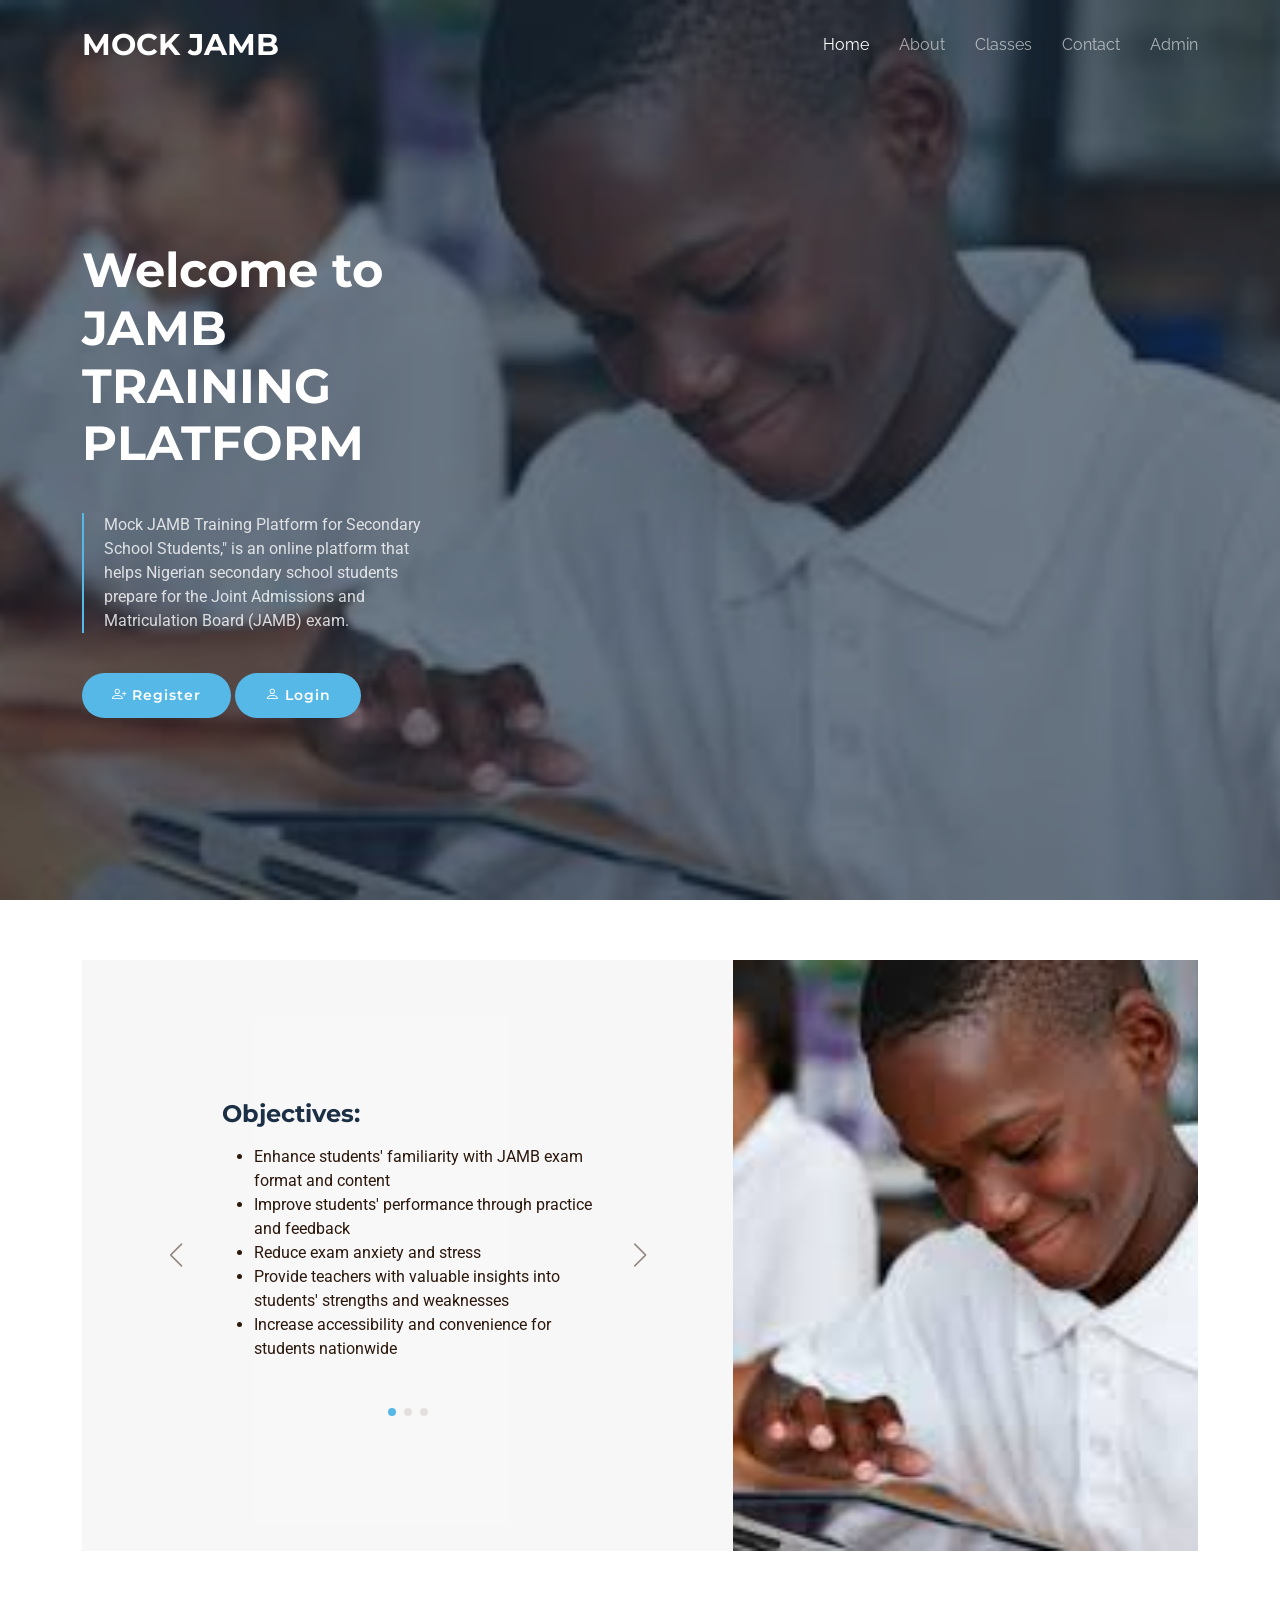
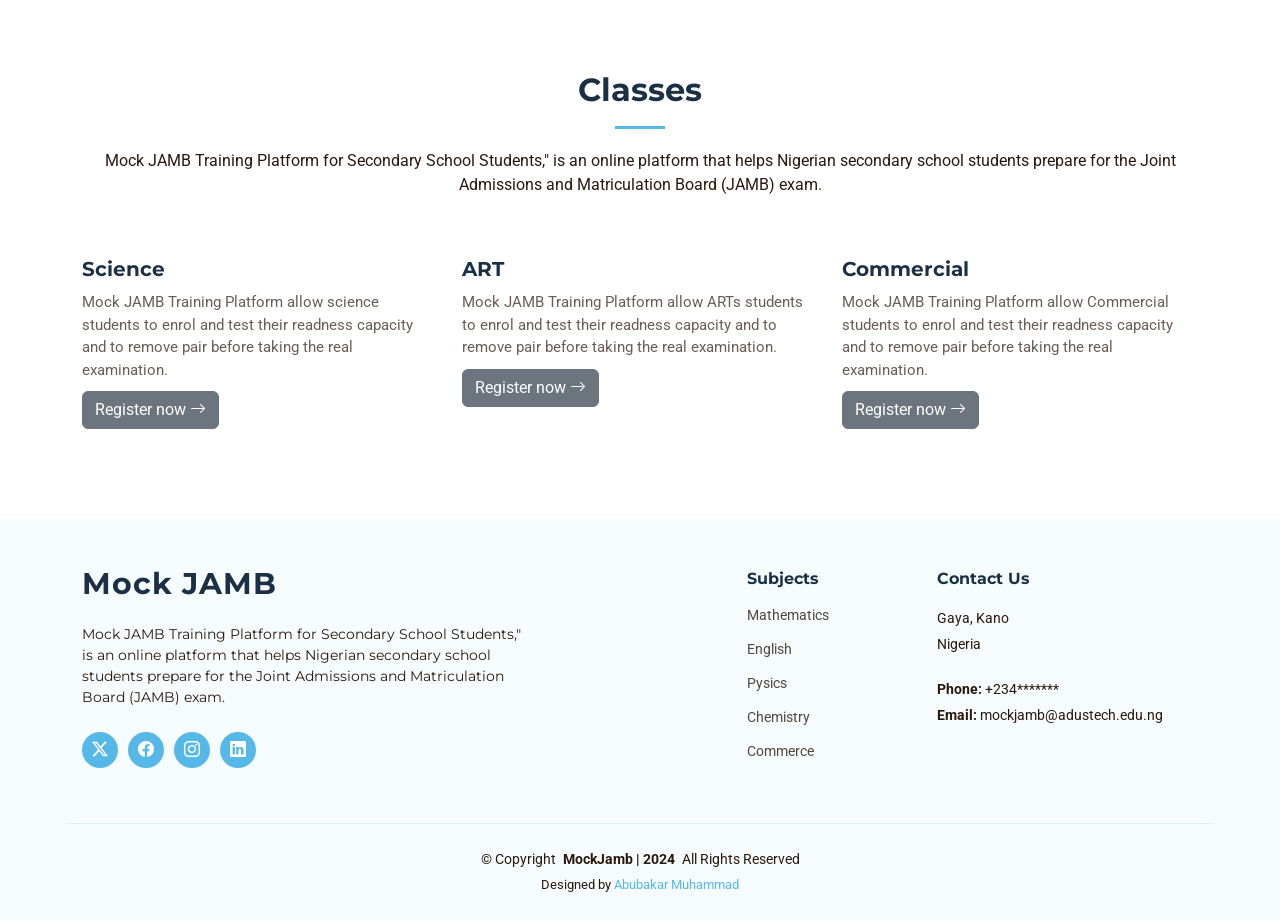
<file: index.html>
<!DOCTYPE html>
<html lang="en">

<head>
  <meta charset="utf-8">
  <meta content="width=device-width, initial-scale=1.0" name="viewport">
  <title>MOCK JAMB</title>
  <meta content="" name="description">
  <meta content="" name="keywords">

  <!-- Favicons -->
  <link href="assets/img/favicon.png" rel="icon">
  <link href="assets/img/apple-touch-icon.png" rel="apple-touch-icon">

  <!-- Fonts -->
  <link href="https://fonts.googleapis.com" rel="preconnect">
  <link href="https://fonts.gstatic.com" rel="preconnect" crossorigin>
  <link href="https://fonts.googleapis.com/css2?family=Roboto:ital,wght@0,100;0,300;0,400;0,500;0,700;0,900;1,100;1,300;1,400;1,500;1,700;1,900&family=Montserrat:ital,wght@0,100;0,200;0,300;0,400;0,500;0,600;0,700;0,800;0,900;1,100;1,200;1,300;1,400;1,500;1,600;1,700;1,800;1,900&family=Raleway:ital,wght@0,100;0,200;0,300;0,400;0,500;0,600;0,700;0,800;0,900;1,100;1,200;1,300;1,400;1,500;1,600;1,700;1,800;1,900&display=swap" rel="stylesheet">

  <!-- Vendor CSS Files -->
  <link href="assets/vendor/bootstrap/css/bootstrap.min.css" rel="stylesheet">
  <link href="assets/vendor/bootstrap-icons/bootstrap-icons.css" rel="stylesheet">
  <link href="assets/vendor/aos/aos.css" rel="stylesheet">
  <link href="assets/vendor/glightbox/css/glightbox.min.css" rel="stylesheet">
  <link href="assets/vendor/swiper/swiper-bundle.min.css" rel="stylesheet">

  <!-- Main CSS File -->
  <link href="assets/css/main.css" rel="stylesheet">
<style type="text/css">
  .service-item img{width: 100%!important;}
      .hero:after {
        position: absolute;
        content: "";
        width: 44%;
        background-image: none;
      }
</style>
</head>

<body class="index-page">

  <header id="header" class="header d-flex align-items-center fixed-top">
    <div class="container-fluid container-xl position-relative d-flex align-items-center justify-content-between">

      <a href="index.html" class="logo d-flex align-items-center">
        <!-- Uncomment the line below if you also wish to use an image logo -->
        <!-- <img src="assets/img/logo.png" alt=""> -->
        <h1 class="sitename">MOCK JAMB</h1>
      </a>

      <nav id="navmenu" class="navmenu">
        <ul>
          <li><a href="index.html" class="active">Home<br></a></li>
          <li><a href="#about">About</a></li>
          <li><a href="#class">Classes</a></li>
          <li><a href="#footer">Contact</a></li>
          <li><a href="admin_login.php">Admin</a></li>
        </ul>
        <i class="mobile-nav-toggle d-xl-none bi bi-list"></i>
      </nav>

    </div>
  </header>

  <main class="main">

    <!-- Hero Section -->
    <section id="hero" class="hero section dark-background">

      <img src="assets/img/hero-bg.jpeg" alt="" data-aos="fade-in">

      <div class="container">
        <div class="row">
          <div class="col-xl-4">
            <h1 data-aos="fade-up">Welcome to JAMB TRAINING PLATFORM</h1>
            <blockquote data-aos="fade-up" data-aos-delay="100">
              <p>Mock JAMB Training Platform for Secondary School Students," is an online platform that helps Nigerian secondary school students prepare for the Joint Admissions and Matriculation Board (JAMB) exam.</p>
            </blockquote> 
            <div class="d-flex" data-aos="fade-up" data-aos-delay="200">
              <a href="register.php" class="btn-get-started"><i class="bi bi-person-plus"> </i>Register</a>&nbsp
              <a href="login.php" class="btn-get-started"><i class="bi bi-person"></i> <span>Login</span></a>
            </div>
          </div>
        </div>
      </div>

    </section><!-- /Hero Section -->

    <!-- Why Us Section -->
    <section  id="about" class="why-us section">

      <div class="container">

        <div class="row g-0">

          
          <div class="col-xl-7 slides position-relative" data-aos="fade-up" data-aos-delay="200">

            <div class="swiper init-swiper">
              <script type="application/json" class="swiper-config">
                {
                  "loop": true,
                  "speed": 600,
                  "autoplay": {
                    "delay": 5000
                  },
                  "slidesPerView": "auto",
                  "centeredSlides": true,
                  "pagination": {
                    "el": ".swiper-pagination",
                    "type": "bullets",
                    "clickable": true
                  },
                  "navigation": {
                    "nextEl": ".swiper-button-next",
                    "prevEl": ".swiper-button-prev"
                  }
                }
              </script>
              <div class="swiper-wrapper">

                <div class="swiper-slide">
                  <div class="item">
                    <h3 class="mb-3">Objectives:</h3>
                    <p class="mb-3">
                      <ul>
                        <li>
                          Enhance students' familiarity with JAMB exam format and content
                        </li>
                        <li>
                          Improve students' performance through practice and feedback
                        </li>
                        <li>
                          Reduce exam anxiety and stress
                        </li>
                        <li>
                          Provide teachers with valuable insights into students' strengths and weaknesses
                        </li>
                        <li>
                          Increase accessibility and convenience for students nationwide
                        </li>
                      </ul>
                    </p>
                  </div>
                </div><!-- End slide item -->

                <div class="swiper-slide">
                  <div class="item">
                    <h3 class="mb-3">Project Overview</h3>
                    <p class="mb-3">The platform will provide a simulated JAMB examination experience, offering:
                      <ul>
                        <li>
                          Interactive test materials (quizzes)
                        </li>
                        <li>
                          Timed mock exams and assessments
                        </li>
                        <li>
                          Personalized performance analysis and recommendations
                        </li>
                      </ul>
                    </p>
                  </div>
                </div><!-- End slide item -->

                
                <div class="swiper-slide">
                  <div class="item">
                    <h3 class="mb-3">Objectives</h3>
                    <h4 class="mb-3"><p class="mb-3">
                      <ul>
                        <li>
                          Enhance students' familiarity with JAMB exam format and content
                        </li>
                        <li>
                          Improve students' performance through practice and feedback
                        </li>
                        <li>
                          Reduce exam anxiety and stress
                        </li>
                        <li>
                          Provide teachers with valuable insights into students' strengths and weaknesses
                        </li>
                        <li>
                          Increase accessibility and convenience for students nationwide
                        </li>
                      </ul>
                    </p>
                  </div>
                </div><!-- End slide item -->

              </div>
              <div class="swiper-pagination"></div>
            </div>

            <div class="swiper-button-prev"></div>
            <div class="swiper-button-next"></div>
          </div>

          <div class="col-xl-5 img-bg" data-aos="fade-up" data-aos-delay="100">
            <img src="assets/img/hero-bg.jpeg" alt="">
          </div>


        </div>

      </div>

    </section><!-- /Why Us Section -->

    <!-- Services Section -->
    <section id="class" class="services section">

      <!-- Section Title -->
      <div class="container section-title" data-aos="fade-up">
        <h2>Classes </h2>
        <p>Mock JAMB Training Platform for Secondary School Students," is an online platform that helps Nigerian secondary school students prepare for the Joint Admissions and Matriculation Board (JAMB) exam.</p>
      </div><!-- End Section Title -->

      <div class="container">

        <div class="row gy-4">


          <div class="col-lg-4 col-md-6 service-item d-flex" data-aos="fade-up" data-aos-delay="300">
            <!-- <div class="icon flex-shrink-0"><img src="assets/img/icons/utility.png"></div> -->
            <div>
              <h4 class="title">Science</h4>
              <p class="description">Mock JAMB Training Platform allow science students to enrol and test their readness capacity and to remove pair before taking the real examination.</p>
              <a href="register.php" class="btn btn-secondary"><span>Register now </span><i class="bi bi-arrow-right"></i></a>
            </div>
          </div><!-- End Service Item -->

          <div class="col-lg-4 col-md-6 service-item d-flex" data-aos="fade-up" data-aos-delay="400">
            <!-- <div class="icon flex-shrink-0"><img src="assets/img/icons/cable.png"></div> -->
            <div>
              <h4 class="title">ART</h4>
              <p class="description">Mock JAMB Training Platform allow ARTs students to enrol and test their readness capacity and to remove pair before taking the real examination.</p>
              <a href="register.php" class="btn btn-secondary"><span>Register now </span><i class="bi bi-arrow-right"></i></a>
            </div>
          </div><!-- End Service Item -->

          <div class="col-lg-4 col-md-6 service-item d-flex" data-aos="fade-up" data-aos-delay="500">
            <!-- <div class="icon flex-shrink-0"><img src="assets/img/icons/airtime.png"></div> -->
            <div>
              <h4 class="title">Commercial</h4>
              <p class="description">Mock JAMB Training Platform allow Commercial students to enrol and test their readness capacity and to remove pair before taking the real examination.</p>
              <a href="register.php" class="btn btn-secondary"><span>Register now </span><i class="bi bi-arrow-right"></i></a>
            </div>
          </div><!-- End Service Item -->

          
        </div>

      </div>

    </section><!-- /Services Section -->



  </main>

  <footer id="footer" class="footer light-background">

    <div class="footer-top">
      <div class="container">
        <div class="row gy-4">
          <div class="col-lg-5 col-md-12 footer-about">
            <a href="index.html" class="logo d-flex align-items-center">
              <span class="sitename">Mock JAMB</span>
            </a>
            <p>Mock JAMB Training Platform for Secondary School Students," is an online platform that helps Nigerian secondary school students prepare for the Joint Admissions and Matriculation Board (JAMB) exam.</p>
            <div class="social-links d-flex mt-4">
              <a href=""><i class="bi bi-twitter-x"></i></a>
              <a href=""><i class="bi bi-facebook"></i></a>
              <a href=""><i class="bi bi-instagram"></i></a>
              <a href=""><i class="bi bi-linkedin"></i></a>
            </div>
          </div>

          

          <div class="col-lg-2 col-6 footer-links">
            
          </div>

          <div class="col-lg-2 col-6 footer-links">
            <h4>Subjects</h4>
            <ul>
              <li><a href="#">Mathematics</a></li>
              <li><a href="#">English</a></li>
              <li><a href="#">Pysics</a></li>
              <li><a href="#">Chemistry</a></li>
              <li><a href="#">Commerce</a></li>
            </ul>
          </div>

          <div class="col-lg-3 col-md-12 footer-contact text-center text-md-start">
            <h4>Contact Us</h4>
            <p>Gaya, Kano</p>
            <p>Nigeria</p>
            <p class="mt-4"><strong>Phone:</strong> <span>+234*******</span></p>
            <p><strong>Email:</strong> <span>mockjamb@adustech.edu.ng</span></p>
          </div>

        </div>
      </div>
    </div>

    <div class="container copyright text-center">
      <p>© <span>Copyright</span> <strong class="px-1 sitename">MockJamb | 2024</strong> <span>All Rights Reserved</span></p>
      <div class="credits">
        Designed by <a href="#">Abubakar Muhammad</a>
      </div>
    </div>

  </footer>

  <!-- Scroll Top -->
  <a href="#" id="scroll-top" class="scroll-top d-flex align-items-center justify-content-center"><i class="bi bi-arrow-up-short"></i></a>

  <!-- Preloader -->
  <div id="preloader"></div>

  <!-- Vendor JS Files -->
  <script src="assets/vendor/bootstrap/js/bootstrap.bundle.min.js"></script>
  <script src="assets/vendor/php-email-form/validate.js"></script>
  <script src="assets/vendor/aos/aos.js"></script>
  <script src="assets/vendor/glightbox/js/glightbox.min.js"></script>
  <script src="assets/vendor/swiper/swiper-bundle.min.js"></script>
  <script src="assets/vendor/imagesloaded/imagesloaded.pkgd.min.js"></script>
  <script src="assets/vendor/isotope-layout/isotope.pkgd.min.js"></script>

  <!-- Main JS File -->
  <script src="assets/js/main.js"></script>

</body>

</html>
</file>
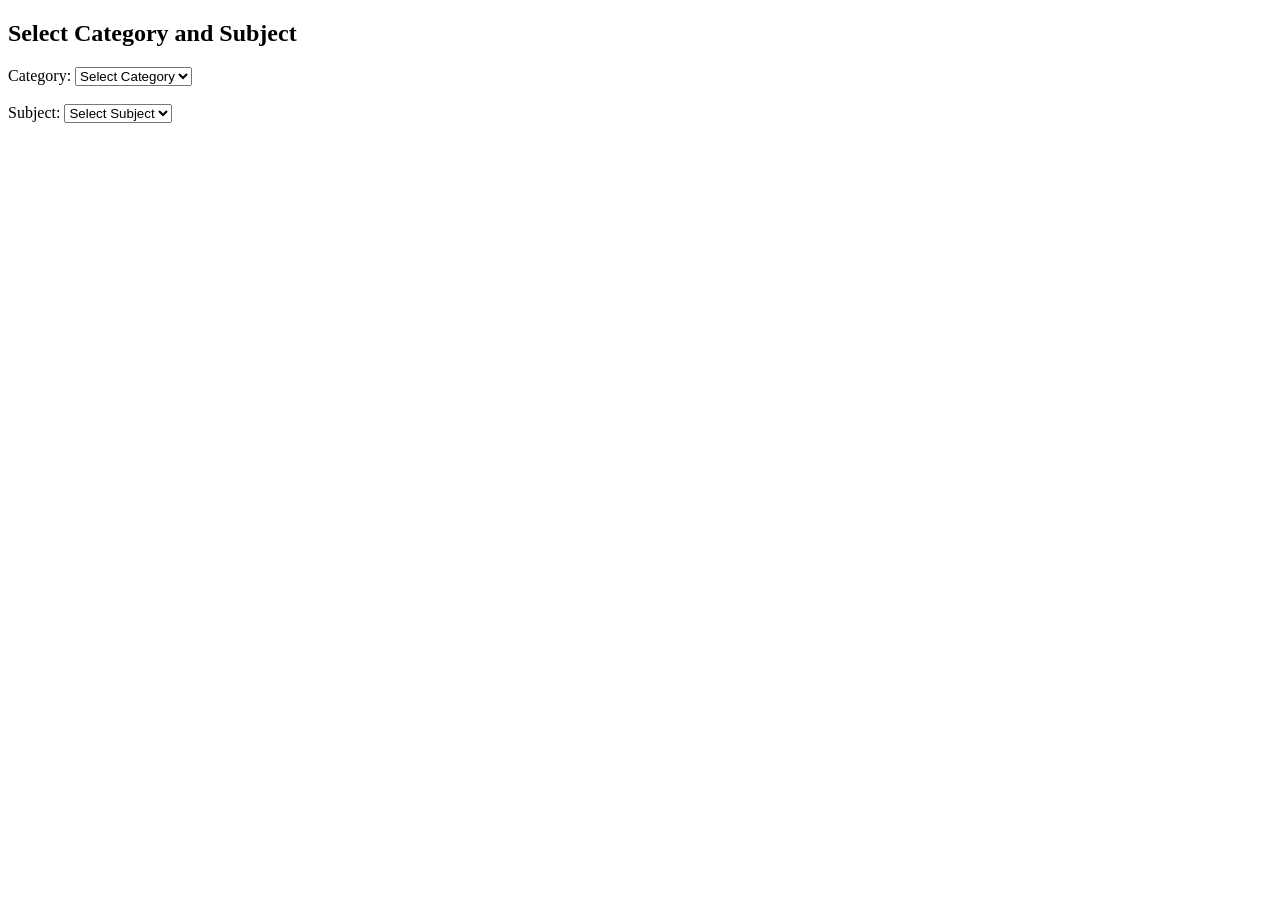
<file: select_category_subject.html>
<!DOCTYPE html>
<html lang="en">
<head>
    <meta charset="UTF-8">
    <meta name="viewport" content="width=device-width, initial-scale=1.0">
    <title>Select Category and Subject</title>
    <script>
        function loadSubjects() {
            var category = document.getElementById('category').value;
            
            var xhr = new XMLHttpRequest();
            xhr.open("POST", "fetch_subjects.php", true);
            xhr.setRequestHeader("Content-Type", "application/x-www-form-urlencoded");
            xhr.onload = function () {
                if (xhr.status === 200) {
                    var subjects = JSON.parse(xhr.responseText);
                    var subjectSelect = document.getElementById('subject');
                    subjectSelect.innerHTML = '';

                    subjects.forEach(function(subject) {
                        var option = document.createElement('option');
                        option.value = subject.id;
                        option.text = subject.name;
                        subjectSelect.appendChild(option);
                    });
                }
            };
            xhr.send("category=" + category);
        }
    </script>
</head>
<body>

    <h2>Select Category and Subject</h2>

    <label for="category">Category:</label>
    <select id="category" name="category" onchange="loadSubjects()">
        <option value="">Select Category</option>
        <option value="Science">Science</option>
        <option value="Arts">Arts</option>
        <option value="Commerce">Commerce</option>
    </select>

    <br><br>

    <label for="subject">Subject:</label>
    <select id="subject" name="subject">
        <option value="">Select Subject</option>
    </select>

</body>
</html>
</file>
<file: assets/css/main.css>
/**
* Template Name: Nova
* Template URL: https://bootstrapmade.com/nova-bootstrap-business-template/
* Updated: Jun 29 2024 with Bootstrap v5.3.3
* Author: BootstrapMade.com
* License: https://bootstrapmade.com/license/
*/

/*--------------------------------------------------------------
# Font & Color Variables
# Help: https://bootstrapmade.com/color-system/
--------------------------------------------------------------*/
/* Fonts */
:root {
  --default-font: "Roboto",  system-ui, -apple-system, "Segoe UI", Roboto, "Helvetica Neue", Arial, "Noto Sans", "Liberation Sans", sans-serif, "Apple Color Emoji", "Segoe UI Emoji", "Segoe UI Symbol", "Noto Color Emoji";
  --heading-font: "Montserrat",  sans-serif;
  --nav-font: "Raleway",  sans-serif;
}

/* Global Colors - The following color variables are used throughout the website. Updating them here will change the color scheme of the entire website */
:root { 
  --background-color: #ffffff; /* Background color for the entire website, including individual sections */
  --default-color: #2b180d; /* Default color used for the majority of the text content across the entire website */
  --heading-color: #1b2f45; /* Color for headings, subheadings and title throughout the website */
  --accent-color: #56b8e6; /* Accent color that represents your brand on the website. It's used for buttons, links, and other elements that need to stand out */
  --surface-color: #ffffff; /* The surface color is used as a background of boxed elements within sections, such as cards, icon boxes, or other elements that require a visual separation from the global background. */
  --contrast-color: #ffffff; /* Contrast color for text, ensuring readability against backgrounds of accent, heading, or default colors. */
}

/* Nav Menu Colors - The following color variables are used specifically for the navigation menu. They are separate from the global colors to allow for more customization options */
:root {
  --nav-color: rgba(255, 255, 255, 0.6);  /* The default color of the main navmenu links */
  --nav-hover-color: #ffffff; /* Applied to main navmenu links when they are hovered over or active */
  --nav-mobile-background-color: #ffffff; /* Used as the background color for mobile navigation menu */
  --nav-dropdown-background-color: #ffffff; /* Used as the background color for dropdown items that appear when hovering over primary navigation items */
  --nav-dropdown-color: #212529; /* Used for navigation links of the dropdown items in the navigation menu. */
  --nav-dropdown-hover-color: #56b8e6; /* Similar to --nav-hover-color, this color is applied to dropdown navigation links when they are hovered over. */
}

/* Color Presets - These classes override global colors when applied to any section or element, providing reuse of the sam color scheme. */

.light-background {
  --background-color: #f6fcfe;
  --surface-color: #ffffff;
}

.dark-background {
  --background-color: #17283b;
  --default-color: #ffffff;
  --heading-color: #ffffff;
  --surface-color: #254160;
  --contrast-color: #ffffff;
}

/* Smooth scroll */
:root {
  scroll-behavior: smooth;
}

/*--------------------------------------------------------------
# General Styling & Shared Classes
--------------------------------------------------------------*/
body {
  color: var(--default-color);
  background-color: var(--background-color);
  font-family: var(--default-font);
}

a {
  color: var(--accent-color);
  text-decoration: none;
  transition: 0.3s;
}

a:hover {
  color: color-mix(in srgb, var(--accent-color), transparent 25%);
  text-decoration: none;
}

h1,
h2,
h3,
h4,
h5,
h6 {
  color: var(--heading-color);
  font-family: var(--heading-font);
}

/* PHP Email Form Messages
------------------------------*/
.php-email-form .error-message {
  display: none;
  background: #df1529;
  color: #ffffff;
  text-align: left;
  padding: 15px;
  margin-bottom: 24px;
  font-weight: 600;
}

.php-email-form .sent-message {
  display: none;
  color: #ffffff;
  background: #059652;
  text-align: center;
  padding: 15px;
  margin-bottom: 24px;
  font-weight: 600;
}

.php-email-form .loading {
  display: none;
  background: var(--surface-color);
  text-align: center;
  padding: 15px;
  margin-bottom: 24px;
}

.php-email-form .loading:before {
  content: "";
  display: inline-block;
  border-radius: 50%;
  width: 24px;
  height: 24px;
  margin: 0 10px -6px 0;
  border: 3px solid var(--accent-color);
  border-top-color: var(--surface-color);
  animation: php-email-form-loading 1s linear infinite;
}

@keyframes php-email-form-loading {
  0% {
    transform: rotate(0deg);
  }

  100% {
    transform: rotate(360deg);
  }
}

/*--------------------------------------------------------------
# Global Header
--------------------------------------------------------------*/
.header {
  --background-color: rgba(255, 255, 255, 0);
  --heading-color: #ffffff;
  color: var(--default-color);
  background-color: var(--background-color);
  padding: 15px 0;
  transition: all 0.5s;
  z-index: 997;
}

.header .logo {
  line-height: 1;
}

.header .logo img {
  max-height: 32px;
  margin-right: 8px;
}

.header .logo h1 {
  font-size: 30px;
  margin: 0;
  font-weight: 700;
  color: var(--heading-color);
}

.scrolled .header {
  box-shadow: 0px 0 18px rgba(0, 0, 0, 0.1);
}

/* Global Header on Scroll
------------------------------*/
.scrolled .header {
  --background-color: rgba(23, 40, 59, 0.9);
}

/*--------------------------------------------------------------
# Navigation Menu
--------------------------------------------------------------*/
/* Navmenu - Desktop */
@media (min-width: 1200px) {
  .navmenu {
    padding: 0;
  }

  .navmenu ul {
    margin: 0;
    padding: 0;
    display: flex;
    list-style: none;
    align-items: center;
  }

  .navmenu li {
    position: relative;
  }

  .navmenu a,
  .navmenu a:focus {
    color: var(--nav-color);
    padding: 18px 15px;
    font-size: 16px;
    font-family: var(--nav-font);
    font-weight: 400;
    display: flex;
    align-items: center;
    justify-content: space-between;
    white-space: nowrap;
    transition: 0.3s;
  }

  .navmenu a i,
  .navmenu a:focus i {
    font-size: 12px;
    line-height: 0;
    margin-left: 5px;
    transition: 0.3s;
  }

  .navmenu li:last-child a {
    padding-right: 0;
  }

  .navmenu li:hover>a,
  .navmenu .active,
  .navmenu .active:focus {
    color: var(--nav-hover-color);
  }

  .navmenu .dropdown ul {
    margin: 0;
    padding: 10px 0;
    background: var(--nav-dropdown-background-color);
    display: block;
    position: absolute;
    visibility: hidden;
    left: 14px;
    top: 130%;
    opacity: 0;
    transition: 0.3s;
    border-radius: 0;
    z-index: 99;
    box-shadow: 0px 0px 30px rgba(0, 0, 0, 0.1);
  }

  .navmenu .dropdown ul li {
    min-width: 200px;
  }

  .navmenu .dropdown ul a {
    padding: 10px 20px;
    font-size: 15px;
    text-transform: none;
    color: var(--nav-dropdown-color);
  }

  .navmenu .dropdown ul a i {
    font-size: 12px;
  }

  .navmenu .dropdown ul a:hover,
  .navmenu .dropdown ul .active:hover,
  .navmenu .dropdown ul li:hover>a {
    color: var(--nav-dropdown-hover-color);
  }

  .navmenu .dropdown:hover>ul {
    opacity: 1;
    top: 100%;
    visibility: visible;
  }

  .navmenu .dropdown .dropdown ul {
    top: 0;
    left: -90%;
    visibility: hidden;
  }

  .navmenu .dropdown .dropdown:hover>ul {
    opacity: 1;
    top: 0;
    left: -100%;
    visibility: visible;
  }
}

/* Navmenu - Mobile */
@media (max-width: 1199px) {
  .mobile-nav-toggle {
    color: var(--nav-color);
    font-size: 28px;
    line-height: 0;
    margin-right: 10px;
    cursor: pointer;
    transition: color 0.3s;
  }

  .navmenu {
    padding: 0;
    z-index: 9997;
  }

  .navmenu ul {
    display: none;
    position: absolute;
    inset: 60px 20px 20px 20px;
    padding: 10px 0;
    margin: 0;
    border-radius: 6px;
    background-color: var(--nav-mobile-background-color);
    overflow-y: auto;
    transition: 0.3s;
    z-index: 9998;
    box-shadow: 0px 0px 30px rgba(0, 0, 0, 0.1);
  }

  .navmenu a,
  .navmenu a:focus {
    color: var(--nav-dropdown-color);
    padding: 10px 20px;
    font-family: var(--nav-font);
    font-size: 17px;
    font-weight: 500;
    display: flex;
    align-items: center;
    justify-content: space-between;
    white-space: nowrap;
    transition: 0.3s;
  }

  .navmenu a i,
  .navmenu a:focus i {
    font-size: 12px;
    line-height: 0;
    margin-left: 5px;
    width: 30px;
    height: 30px;
    display: flex;
    align-items: center;
    justify-content: center;
    border-radius: 50%;
    transition: 0.3s;
    background-color: color-mix(in srgb, var(--accent-color), transparent 90%);
  }

  .navmenu a i:hover,
  .navmenu a:focus i:hover {
    background-color: var(--accent-color);
    color: var(--contrast-color);
  }

  .navmenu a:hover,
  .navmenu .active,
  .navmenu .active:focus {
    color: var(--nav-dropdown-hover-color);
  }

  .navmenu .active i,
  .navmenu .active:focus i {
    background-color: var(--accent-color);
    color: var(--contrast-color);
    transform: rotate(180deg);
  }

  .navmenu .dropdown ul {
    position: static;
    display: none;
    z-index: 99;
    padding: 10px 0;
    margin: 10px 20px;
    background-color: var(--nav-dropdown-background-color);
    border: 1px solid color-mix(in srgb, var(--default-color), transparent 90%);
    box-shadow: none;
    transition: all 0.5s ease-in-out;
  }

  .navmenu .dropdown ul ul {
    background-color: rgba(33, 37, 41, 0.1);
  }

  .navmenu .dropdown>.dropdown-active {
    display: block;
    background-color: rgba(33, 37, 41, 0.03);
  }

  .mobile-nav-active {
    overflow: hidden;
  }

  .mobile-nav-active .mobile-nav-toggle {
    color: #fff;
    position: absolute;
    font-size: 32px;
    top: 15px;
    right: 15px;
    margin-right: 0;
    z-index: 9999;
  }

  .mobile-nav-active .navmenu {
    position: fixed;
    overflow: hidden;
    inset: 0;
    background: rgba(33, 37, 41, 0.8);
    transition: 0.3s;
  }

  .mobile-nav-active .navmenu>ul {
    display: block;
  }
}

/*--------------------------------------------------------------
# Global Footer
--------------------------------------------------------------*/
.footer {
  color: var(--default-color);
  background-color: var(--background-color);
  font-size: 14px;
  position: relative;
}

.footer .footer-top {
  padding-top: 50px;
}

.footer .footer-about .logo {
  line-height: 1;
  margin-bottom: 25px;
}

.footer .footer-about .logo img {
  max-height: 40px;
  margin-right: 6px;
}

.footer .footer-about .logo span {
  color: var(--heading-color);
  font-size: 30px;
  font-weight: 700;
  letter-spacing: 1px;
  font-family: var(--heading-font);
}

.footer .footer-about p {
  font-size: 14px;
  font-family: var(--heading-font);
}

.footer .social-links a {
  color: var(--contrast-color);
  background-color: var(--accent-color);
  display: flex;
  align-items: center;
  justify-content: center;
  width: 36px;
  height: 36px;
  border-radius: 50%;
  font-size: 16px;
  margin-right: 10px;
  transition: 0.3s;
}

.footer .social-links a:hover {
  color: var(--contrast-color);
  background-color: color-mix(in srgb, var(--accent-color) 90%, black 15%);
}

.footer h4 {
  font-size: 16px;
  font-weight: bold;
  position: relative;
  padding-bottom: 12px;
}

.footer .footer-links {
  margin-bottom: 30px;
}

.footer .footer-links ul {
  list-style: none;
  padding: 0;
  margin: 0;
}

.footer .footer-links ul i {
  padding-right: 2px;
  font-size: 12px;
  line-height: 0;
}

.footer .footer-links ul li {
  padding: 10px 0;
  display: flex;
  align-items: center;
}

.footer .footer-links ul li:first-child {
  padding-top: 0;
}

.footer .footer-links ul a {
  color: color-mix(in srgb, var(--default-color), transparent 20%);
  display: inline-block;
  line-height: 1;
}

.footer .footer-links ul a:hover {
  color: var(--accent-color);
}

.footer .footer-contact p {
  margin-bottom: 5px;
}

.footer .copyright {
  border-top: 1px solid color-mix(in srgb, var(--accent-color), transparent 80%);
  margin-top: 25px;
  padding-top: 25px;
  padding-bottom: 25px;
}

.footer .copyright p {
  margin-bottom: 0;
}

.footer .credits {
  margin-top: 5px;
  font-size: 13px;
}

/*--------------------------------------------------------------
# Preloader
--------------------------------------------------------------*/
#preloader {
  position: fixed;
  inset: 0;
  z-index: 9999;
  overflow: hidden;
  background-color: var(--background-color);
  transition: all 0.6s ease-out;
}

#preloader:before {
  content: "";
  position: fixed;
  top: calc(50% - 30px);
  left: calc(50% - 30px);
  border: 6px solid var(--accent-color);
  border-top-color: color-mix(in srgb, var(--accent-color), transparent 90%);
  border-radius: 50%;
  width: 60px;
  height: 60px;
  animation: animate-preloader 1s linear infinite;
}

@keyframes animate-preloader {
  0% {
    transform: rotate(0deg);
  }

  100% {
    transform: rotate(360deg);
  }
}

/*--------------------------------------------------------------
# Scroll Top Button
--------------------------------------------------------------*/
.scroll-top {
  position: fixed;
  visibility: hidden;
  opacity: 0;
  right: 15px;
  bottom: 15px;
  z-index: 99999;
  background-color: var(--accent-color);
  width: 40px;
  height: 40px;
  border-radius: 4px;
  transition: all 0.4s;
}

.scroll-top i {
  font-size: 24px;
  color: var(--contrast-color);
  line-height: 0;
}

.scroll-top:hover {
  background-color: color-mix(in srgb, var(--accent-color), transparent 20%);
  color: var(--contrast-color);
}

.scroll-top.active {
  visibility: visible;
  opacity: 1;
}

/*--------------------------------------------------------------
# Disable aos animation delay on mobile devices
--------------------------------------------------------------*/
@media screen and (max-width: 768px) {
  [data-aos-delay] {
    transition-delay: 0 !important;
  }
}

/*--------------------------------------------------------------
# Global Page Titles & Breadcrumbs
--------------------------------------------------------------*/
.page-title {
  color: var(--default-color);
  background-color: var(--background-color);
  background-size: cover;
  background-position: center;
  background-repeat: no-repeat;
  padding: 160px 0 60px 0;
  text-align: center;
  position: relative;
}

.page-title:before {
  content: "";
  background-color: color-mix(in srgb, var(--background-color), transparent 40%);
  position: absolute;
  inset: 0;
}

.page-title .container {
  position: relative;
}

.page-title h1 {
  font-size: 42px;
  font-weight: 700;
  margin-bottom: 10px;
}

.page-title .breadcrumbs ol {
  display: flex;
  flex-wrap: wrap;
  list-style: none;
  justify-content: center;
  padding: 0;
  margin: 0;
  font-size: 16px;
  font-weight: 400;
}

.page-title .breadcrumbs ol li+li {
  padding-left: 10px;
}

.page-title .breadcrumbs ol li+li::before {
  content: "/";
  display: inline-block;
  padding-right: 10px;
  color: color-mix(in srgb, var(--default-color), transparent 70%);
}

/*--------------------------------------------------------------
# Global Sections
--------------------------------------------------------------*/
section,
.section {
  color: var(--default-color);
  background-color: var(--background-color);
  padding: 60px 0;
  scroll-margin-top: 100px;
  overflow: clip;
}

@media (max-width: 1199px) {

  section,
  .section {
    scroll-margin-top: 66px;
  }
}

/*--------------------------------------------------------------
# Global Section Titles
--------------------------------------------------------------*/
.section-title {
  text-align: center;
  padding-bottom: 60px;
  position: relative;
}

.section-title h2 {
  font-size: 32px;
  font-weight: 700;
  margin-bottom: 20px;
  padding-bottom: 20px;
  position: relative;
}

.section-title h2:after {
  content: "";
  position: absolute;
  display: block;
  width: 50px;
  height: 3px;
  background: var(--accent-color);
  left: 0;
  right: 0;
  bottom: 0;
  margin: auto;
}

.section-title p {
  margin-bottom: 0;
}

/*--------------------------------------------------------------
# Hero Section
--------------------------------------------------------------*/
.hero {
  width: 100%;
  min-height: 100vh;
  position: relative;
  padding: 120px 0 60px;
  display: flex;
  align-items: center;
}

@media (min-width: 1200px) {
  .hero:after {
    position: absolute;
    content: "";
    width: 44%;
    background-image: linear-gradient(180deg, color-mix(in srgb, var(--background-color), transparent 15%), color-mix(in srgb, var(--background-color), transparent 15%) 100%), linear-gradient(180deg, rgb(0, 0, 0), rgb(0, 0, 0) 100%);
    top: 0;
    bottom: 0;
    z-index: 2;
  }
}

.hero:before {
  position: absolute;
  content: "";
  background: color-mix(in srgb, var(--background-color), transparent 40%);
  inset: 0;
  z-index: 2;
}

.hero img {
  position: absolute;
  inset: 0;
  display: block;
  width: 100%;
  height: 100%;
  object-fit: cover;
  z-index: 1;
}

.hero .container,
.hero .container-fluid {
  z-index: 3;
  position: relative;
}

.hero h1 {
  margin: 0;
  font-size: 3rem;
  font-weight: 700;
}

.hero blockquote {
  color: color-mix(in srgb, var(--default-color), transparent 20%);
  padding-left: 20px;
  border-left: 2px solid var(--accent-color);
  margin: 40px 0;
}

.hero .btn-get-started {
  color: var(--contrast-color);
  background: var(--accent-color);
  font-family: var(--heading-font);
  font-weight: 600;
  font-size: 14px;
  letter-spacing: 1px;
  display: inline-block;
  padding: 12px 30px;
  border-radius: 50px;
  transition: 0.5s;
}

.hero .btn-get-started:hover {
  background: color-mix(in srgb, var(--accent-color) 90%, white 15%);
}

.hero .btn-watch-video {
  font-size: 16px;
  transition: 0.5s;
  margin-left: 25px;
  color: var(--default-color);
  font-weight: 600;
}

.hero .btn-watch-video i {
  color: color-mix(in srgb, var(--default-color), transparent 50%);
  font-size: 32px;
  transition: 0.3s;
  line-height: 0;
  margin-right: 8px;
}

.hero .btn-watch-video:hover {
  color: var(--default-color);
}

.hero .btn-watch-video:hover i {
  color: var(--default-color);
}

@media (max-width: 640px) {
  .hero h1 {
    font-size: 28px;
    line-height: 36px;
  }

  .hero .btn-get-started,
  .hero .btn-watch-video {
    font-size: 13px;
  }
}

/*--------------------------------------------------------------
# Why Us Section
--------------------------------------------------------------*/
.why-us .img-bg {
  min-height: 500px;
  position: relative;
}

.why-us .img-bg img {
  position: absolute;
  inset: 0;
  display: block;
  width: 100%;
  height: 100%;
  object-fit: cover;
  z-index: 1;
}

.why-us .slides {
  background-color: color-mix(in srgb, var(--default-color), transparent 97%);
}

.why-us h3 {
  font-size: 24px;
  font-weight: 700;
}

.why-us h4 {
  font-size: 18px;
  font-weight: 300;
  color: color-mix(in srgb, var(--default-color), transparent 30%);
}

.why-us .swiper {
  margin: 140px 140px 120px 140px;
  overflow: hidden;
}

.why-us .swiper-wrapper {
  height: auto;
}

.why-us .swiper-button-prev:after,
.why-us .swiper-button-next:after {
  font-size: 24px;
  color: color-mix(in srgb, var(--default-color), transparent 50%);
}

.why-us .swiper-button-prev {
  left: 80px;
}

.why-us .swiper-button-next {
  right: 80px;
}

.why-us .swiper-pagination {
  margin-top: 30px;
  position: relative;
}

.why-us .swiper-pagination .swiper-pagination-bullet {
  background-color: color-mix(in srgb, var(--default-color), transparent 50%);
}

.why-us .swiper-pagination .swiper-pagination-bullet-active {
  background-color: var(--accent-color);
}

@media (max-width: 1200px) {
  .why-us .swiper {
    margin: 60px 60px 40px 60px;
  }

  .why-us .swiper-button-prev,
  .why-us .swiper-button-next {
    display: none;
  }
}

@media (max-width: 575px) {
  .why-us .swiper {
    margin: 40px 40px 20px 40px;
  }
}

/*--------------------------------------------------------------
# Services Section
--------------------------------------------------------------*/
.services .service-item {
  position: relative;
  height: 100%;
  margin-bottom: 30px;
}

.services .service-item .icon {
  margin-right: 20px;
}

.services .service-item .icon i {
  color: var(--accent-color);
  font-size: 40px;
  line-height: 0;
  transition: 0.3s;
}

.services .service-item:hover .icon i {
  color: var(--accent-color);
}

.services .service-item .title {
  color: var(--heading-color);
  font-weight: 700;
  margin-bottom: 10px;
  font-size: 20px;
  transition: 0.3s;
}

.services .service-item .description {
  font-size: 15px;
  color: color-mix(in srgb, var(--default-color), transparent 30%);
  margin-bottom: 10px;
}

.services .service-item .readmore {
  display: flex;
  align-items: center;
  color: color-mix(in srgb, var(--default-color), transparent 50%);
  transition: 0.3s;
  font-weight: 700;
  font-size: 14px;
}

.services .service-item .readmore i {
  margin-left: 8px;
}

.services .service-item:hover .title,
.services .service-item:hover .readmore,
.services .service-item:hover .icon i {
  color: var(--accent-color);
}

/*--------------------------------------------------------------
# Call To Action Section
--------------------------------------------------------------*/
.call-to-action {
  padding: 80px 0;
  position: relative;
  clip-path: inset(0);
}

.call-to-action img {
  position: fixed;
  top: 0;
  left: 0;
  display: block;
  width: 100%;
  height: 100%;
  object-fit: cover;
  z-index: 1;
}

.call-to-action:before {
  content: "";
  background: color-mix(in srgb, var(--background-color), transparent 50%);
  position: absolute;
  inset: 0;
  z-index: 2;
}

.call-to-action .container {
  position: relative;
  z-index: 3;
}

.call-to-action h3 {
  font-size: 28px;
  font-weight: 700;
  color: var(--default-color);
}

.call-to-action p {
  color: var(--default-color);
}

.call-to-action .cta-btn {
  background: var(--accent-color);
  color: var(--contrast-color);
  font-family: var(--heading-font);
  font-weight: 500;
  font-size: 16px;
  letter-spacing: 1px;
  display: inline-block;
  padding: 12px 40px;
  border-radius: 50px;
  transition: 0.5s;
  margin: 10px;
}

.call-to-action .cta-btn:hover {
  background: color-mix(in srgb, var(--accent-color) 90%, black 15%);
}

/*--------------------------------------------------------------
# Features Section
--------------------------------------------------------------*/
.features h3 {
  font-size: 32px;
  font-weight: 700;
  margin-bottom: 30px;
}

.features .icon-list i {
  margin-right: 10px;
  font-size: 24px;
  line-height: 1;
}

.features .icon-list span {
  font-size: 16px;
  color: color-mix(in srgb, var(--default-color), transparent 20%);
}

.features .phone-wrap {
  position: absolute;
  right: 0;
}

@media (max-width: 768px) {
  .features .phone-wrap {
    position: relative;
  }
}

.features .phone-wrap img {
  width: 340px;
}

@media (max-width: 992px) {
  .features .phone-wrap img {
    margin-top: 30px;
  }
}

@media (max-width: 768px) {
  .features .phone-wrap img {
    width: 100%;
  }
}

.features .details {
  margin-top: 80px;
  padding: 120px 0;
  background-color: color-mix(in srgb, var(--default-color), transparent 97%);
}

.features .details h4 {
  font-size: 32px;
  font-weight: 700;
  margin-bottom: 20px;
}

.features .details p {
  margin-bottom: 20px;
  font-size: 15px;
}

.features .details .btn-get-started {
  color: var(--contrast-color);
  background-color: var(--accent-color);
  font-family: var(--heading-font);
  display: inline-block;
  font-weight: 500;
  font-size: 15px;
  letter-spacing: 1px;
  padding: 10px 32px;
  border-radius: 50px;
  transition: 0.5s;
}

.features .details .btn-get-started:hover {
  background: color-mix(in srgb, var(--accent-color), transparent 20%);
}

/*--------------------------------------------------------------
# Recent Posts Section
--------------------------------------------------------------*/
.recent-posts .post-box {
  transition: 0.3s;
  height: 100%;
  overflow: hidden;
  position: relative;
  display: flex;
  flex-direction: column;
}

.recent-posts .post-box .post-img {
  overflow: hidden;
  position: relative;
}

.recent-posts .post-box .post-img img {
  transition: 0.5s;
}

.recent-posts .post-box .meta {
  margin-top: 15px;
}

.recent-posts .post-box .meta .post-date {
  font-size: 15px;
  font-weight: 400;
  color: var(--accent-color);
}

.recent-posts .post-box .meta .post-author {
  font-size: 15px;
  font-weight: 400;
  color: color-mix(in srgb, var(--default-color), transparent 40%);
}

.recent-posts .post-box .post-title {
  color: var(--heading-color);
  font-size: 18px;
  font-weight: 700;
  margin: 15px 0 0 0;
  position: relative;
  transition: 0.3s;
}

.recent-posts .post-box p {
  margin: 15px 0 0 0;
  color: color-mix(in srgb, var(--default-color), transparent 40%);
}

.recent-posts .post-box .readmore {
  display: flex;
  align-items: center;
  font-weight: 600;
  line-height: 1;
  transition: 0.3s;
  margin-top: 15px;
}

.recent-posts .post-box .readmore i {
  line-height: 0;
  margin-left: 4px;
  font-size: 18px;
}

.recent-posts .post-box:hover .post-title {
  color: var(--accent-color);
}

.recent-posts .post-box:hover .post-img img {
  transform: scale(1.1);
}

/*--------------------------------------------------------------
# About Section
--------------------------------------------------------------*/
.about .content h3 {
  font-size: 2rem;
  font-weight: 700;
}

.about .content p {
  margin: 30px 0;
  color: color-mix(in srgb, var(--default-color), transparent 40%);
}

.about .content ul {
  list-style: none;
  padding: 0;
}

.about .content ul li {
  padding: 0 0 15px 0;
  font-weight: 400;
  display: flex;
}

.about .content ul i {
  color: var(--accent-color);
  font-size: 1.25rem;
  line-height: 1.2;
  margin-right: 0.5rem;
}

/*--------------------------------------------------------------
# Service Cards Section
--------------------------------------------------------------*/
.service-cards .card-item {
  background-color: var(--surface-color);
  border: 1px solid color-mix(in srgb, var(--default-color), transparent 85%);
  position: relative;
  border-radius: 0;
}

.service-cards .card-item .card-bg {
  min-height: 300px;
  position: relative;
}

.service-cards .card-item .card-bg img {
  position: absolute;
  inset: 0;
  display: block;
  width: 100%;
  height: 100%;
  object-fit: cover;
  object-position: center;
  z-index: 1;
}

.service-cards .card-item .card-body {
  padding: 30px;
}

.service-cards .card-item h4 {
  font-weight: 700;
  font-size: 20px;
  margin-bottom: 15px;
}

.service-cards .card-item p {
  color: color-mix(in srgb, var(--default-color), transparent 40%);
  margin: 0;
}

/*--------------------------------------------------------------
# Testimonials Section
--------------------------------------------------------------*/
.testimonials .testimonial-item {
  background-color: var(--surface-color);
  box-shadow: 0px 0 20px rgba(0, 0, 0, 0.1);
  box-sizing: content-box;
  padding: 30px;
  margin: 40px 30px;
  min-height: 320px;
  display: flex;
  flex-direction: column;
  text-align: center;
  transition: 0.3s;
}

.testimonials .testimonial-item .stars {
  margin-bottom: 15px;
}

.testimonials .testimonial-item .stars i {
  color: #ffc107;
  margin: 0 1px;
}

.testimonials .testimonial-item .testimonial-img {
  width: 90px;
  border-radius: 50%;
  border: 4px solid var(--background-color);
  margin: 0 auto;
}

.testimonials .testimonial-item h3 {
  font-size: 18px;
  font-weight: bold;
  margin: 10px 0 5px 0;
}

.testimonials .testimonial-item h4 {
  font-size: 14px;
  color: color-mix(in srgb, var(--default-color), transparent 40%);
  margin: 0;
}

.testimonials .testimonial-item p {
  font-style: italic;
  margin: 0 auto 15px auto;
}

.testimonials .swiper-wrapper {
  height: auto;
}

.testimonials .swiper-pagination {
  margin-top: 20px;
  position: relative;
}

.testimonials .swiper-pagination .swiper-pagination-bullet {
  width: 12px;
  height: 12px;
  background-color: color-mix(in srgb, var(--default-color), transparent 85%);
  opacity: 1;
}

.testimonials .swiper-pagination .swiper-pagination-bullet-active {
  background-color: var(--accent-color);
}

.testimonials .swiper-slide {
  opacity: 0.3;
}

@media (max-width: 1199px) {
  .testimonials .swiper-slide-active {
    opacity: 1;
  }

  .testimonials .swiper-pagination {
    margin-top: 0;
  }

  .testimonials .testimonial-item {
    margin: 40px 20px;
  }
}

@media (min-width: 1200px) {
  .testimonials .swiper-slide-next {
    opacity: 1;
    transform: scale(1.12);
  }
}

/*--------------------------------------------------------------
# Service Details Section
--------------------------------------------------------------*/
.service-details .service-box {
  background-color: var(--surface-color);
  padding: 20px;
  box-shadow: 0px 2px 20px rgba(0, 0, 0, 0.1);
}

.service-details .service-box+.service-box {
  margin-top: 30px;
}

.service-details .service-box h4 {
  font-size: 20px;
  font-weight: 700;
  border-bottom: 2px solid color-mix(in srgb, var(--default-color), transparent 92%);
  padding-bottom: 15px;
  margin-bottom: 15px;
}

.service-details .services-list {
  background-color: var(--surface-color);
}

.service-details .services-list a {
  color: color-mix(in srgb, var(--default-color), transparent 20%);
  background-color: color-mix(in srgb, var(--default-color), transparent 96%);
  display: flex;
  align-items: center;
  padding: 12px 15px;
  margin-top: 15px;
  transition: 0.3s;
}

.service-details .services-list a:first-child {
  margin-top: 0;
}

.service-details .services-list a i {
  font-size: 16px;
  margin-right: 8px;
  color: var(--accent-color);
}

.service-details .services-list a.active {
  color: var(--contrast-color);
  background-color: var(--accent-color);
}

.service-details .services-list a.active i {
  color: var(--contrast-color);
}

.service-details .services-list a:hover {
  background-color: color-mix(in srgb, var(--accent-color), transparent 95%);
  color: var(--accent-color);
}

.service-details .download-catalog a {
  color: var(--default-color);
  display: flex;
  align-items: center;
  padding: 10px 0;
  transition: 0.3s;
  border-top: 1px solid color-mix(in srgb, var(--default-color), transparent 90%);
}

.service-details .download-catalog a:first-child {
  border-top: 0;
  padding-top: 0;
}

.service-details .download-catalog a:last-child {
  padding-bottom: 0;
}

.service-details .download-catalog a i {
  font-size: 24px;
  margin-right: 8px;
  color: var(--accent-color);
}

.service-details .download-catalog a:hover {
  color: var(--accent-color);
}

.service-details .help-box {
  background-color: var(--accent-color);
  color: var(--contrast-color);
  margin-top: 30px;
  padding: 30px 15px;
}

.service-details .help-box .help-icon {
  font-size: 48px;
}

.service-details .help-box h4,
.service-details .help-box a {
  color: var(--contrast-color);
}

.service-details .services-img {
  margin-bottom: 20px;
}

.service-details h3 {
  font-size: 26px;
  font-weight: 700;
}

.service-details p {
  font-size: 15px;
}

.service-details ul {
  list-style: none;
  padding: 0;
  font-size: 15px;
}

.service-details ul li {
  padding: 5px 0;
  display: flex;
  align-items: center;
}

.service-details ul i {
  font-size: 20px;
  margin-right: 8px;
  color: var(--accent-color);
}

/*--------------------------------------------------------------
# Portfolio Section
--------------------------------------------------------------*/
.portfolio .portfolio-filters {
  padding: 0;
  margin: 0 auto 20px auto;
  list-style: none;
  text-align: center;
}

.portfolio .portfolio-filters li {
  cursor: pointer;
  display: inline-block;
  padding: 0;
  font-size: 16px;
  font-weight: 600;
  margin: 0 10px;
  line-height: 1;
  text-transform: uppercase;
  margin-bottom: 5px;
  transition: all 0.3s ease-in-out;
}

.portfolio .portfolio-filters li:hover,
.portfolio .portfolio-filters li.filter-active {
  color: var(--accent-color);
}

.portfolio .portfolio-filters li:first-child {
  margin-left: 0;
}

.portfolio .portfolio-filters li:last-child {
  margin-right: 0;
}

@media (max-width: 575px) {
  .portfolio .portfolio-filters li {
    font-size: 14px;
    margin: 0 5px;
  }
}

.portfolio .portfolio-item {
  position: relative;
}

.portfolio .portfolio-item .portfolio-info {
  opacity: 0;
  position: absolute;
  left: 30px;
  right: 30px;
  bottom: 0;
  z-index: 3;
  transition: all ease-in-out 0.3s;
  background: color-mix(in srgb, var(--background-color), transparent 10%);
  padding: 15px;
}

.portfolio .portfolio-item .portfolio-info h4 {
  font-size: 18px;
  font-weight: 600;
  padding-right: 50px;
}

.portfolio .portfolio-item .portfolio-info p {
  color: color-mix(in srgb, var(--default-color), transparent 30%);
  font-size: 14px;
  margin-bottom: 0;
  padding-right: 50px;
}

.portfolio .portfolio-item .portfolio-info .preview-link,
.portfolio .portfolio-item .portfolio-info .details-link {
  position: absolute;
  right: 50px;
  font-size: 24px;
  top: calc(50% - 14px);
  color: color-mix(in srgb, var(--default-color), transparent 30%);
  transition: 0.3s;
  line-height: 0;
}

.portfolio .portfolio-item .portfolio-info .preview-link:hover,
.portfolio .portfolio-item .portfolio-info .details-link:hover {
  color: var(--accent-color);
}

.portfolio .portfolio-item .portfolio-info .details-link {
  right: 14px;
  font-size: 28px;
}

.portfolio .portfolio-item:hover .portfolio-info {
  opacity: 1;
  bottom: 20px;
}

/*--------------------------------------------------------------
# Portfolio Details Section
--------------------------------------------------------------*/
.portfolio-details .portfolio-details-slider img {
  width: 100%;
}

.portfolio-details .portfolio-details-slider .swiper-pagination {
  margin-top: 20px;
  position: relative;
}

.portfolio-details .portfolio-details-slider .swiper-pagination .swiper-pagination-bullet {
  width: 12px;
  height: 12px;
  background-color: color-mix(in srgb, var(--default-color), transparent 85%);
  opacity: 1;
}

.portfolio-details .portfolio-details-slider .swiper-pagination .swiper-pagination-bullet-active {
  background-color: var(--accent-color);
}

.portfolio-details .portfolio-info {
  background-color: var(--surface-color);
  padding: 30px;
  box-shadow: 0px 0 30px rgba(0, 0, 0, 0.1);
}

.portfolio-details .portfolio-info h3 {
  font-size: 22px;
  font-weight: 700;
  margin-bottom: 20px;
  padding-bottom: 20px;
  border-bottom: 1px solid color-mix(in srgb, var(--default-color), transparent 85%);
}

.portfolio-details .portfolio-info ul {
  list-style: none;
  padding: 0;
  font-size: 15px;
}

.portfolio-details .portfolio-info ul li+li {
  margin-top: 10px;
}

.portfolio-details .portfolio-description {
  padding-top: 30px;
}

.portfolio-details .portfolio-description h2 {
  font-size: 26px;
  font-weight: 700;
  margin-bottom: 20px;
}

.portfolio-details .portfolio-description p {
  padding: 0;
  color: color-mix(in srgb, var(--default-color), transparent 30%);
}

/*--------------------------------------------------------------
# Team Section
--------------------------------------------------------------*/
.team .team-member {
  background-color: var(--surface-color);
  overflow: hidden;
  border-radius: 5px;
  box-shadow: 0px 2px 15px rgba(0, 0, 0, 0.1);
  height: 100%;
}

.team .team-member .member-img {
  position: relative;
  overflow: hidden;
}

.team .team-member .social {
  position: absolute;
  left: 0;
  bottom: 30px;
  right: 0;
  opacity: 0;
  transition: ease-in-out 0.3s;
  text-align: center;
}

.team .team-member .social a {
  background: color-mix(in srgb, var(--contrast-color), transparent 25%);
  color: color-mix(in srgb, var(--default-color), transparent 20%);
  margin: 0 3px;
  border-radius: 4px;
  width: 36px;
  height: 36px;
  transition: ease-in-out 0.3s;
  display: inline-flex;
  justify-content: center;
  align-items: center;
}

.team .team-member .social a:hover {
  color: var(--contrast-color);
  background: var(--accent-color);
}

.team .team-member .social i {
  font-size: 18px;
  line-height: 0;
}

.team .team-member .member-info {
  padding: 25px 15px;
}

.team .team-member .member-info h4 {
  font-weight: 700;
  margin-bottom: 5px;
  font-size: 18px;
}

.team .team-member .member-info span {
  display: block;
  font-size: 13px;
  font-weight: 400;
  color: color-mix(in srgb, var(--default-color), transparent 40%);
}

.team .team-member:hover .social {
  opacity: 1;
  bottom: 15px;
}

/*--------------------------------------------------------------
# Contact Section
--------------------------------------------------------------*/
.contact {
  background-image: url("../img/contact-bg.png");
  background-position: left center;
  background-repeat: no-repeat;
  position: relative;
}

@media (max-width: 640px) {
  .contact {
    background-position: center 50px;
    background-size: contain;
  }
}

.contact:before {
  content: "";
  background: color-mix(in srgb, var(--background-color), transparent 30%);
  position: absolute;
  bottom: 0;
  top: 0;
  left: 0;
  right: 0;
}

.contact .info-item+.info-item {
  margin-top: 40px;
}

.contact .info-item i {
  background: var(--accent-color);
  color: var(--contrast-color);
  font-size: 20px;
  width: 44px;
  height: 44px;
  display: flex;
  justify-content: center;
  align-items: center;
  border-radius: 50px;
  transition: all 0.3s ease-in-out;
  margin-right: 15px;
}

.contact .info-item h3 {
  padding: 0;
  font-size: 18px;
  font-weight: 700;
  margin-bottom: 5px;
}

.contact .info-item p {
  padding: 0;
  margin-bottom: 0;
  font-size: 14px;
}

.contact .php-email-form {
  height: 100%;
}

.contact .php-email-form input[type=text],
.contact .php-email-form input[type=email],
.contact .php-email-form textarea {
  font-size: 14px;
  padding: 10px 15px;
  box-shadow: none;
  border-radius: 0;
  color: var(--default-color);
  background-color: color-mix(in srgb, var(--background-color), transparent 50%);
  border-color: color-mix(in srgb, var(--default-color), transparent 80%);
}

.contact .php-email-form input[type=text]:focus,
.contact .php-email-form input[type=email]:focus,
.contact .php-email-form textarea:focus {
  border-color: var(--accent-color);
}

.contact .php-email-form input[type=text]::placeholder,
.contact .php-email-form input[type=email]::placeholder,
.contact .php-email-form textarea::placeholder {
  color: color-mix(in srgb, var(--default-color), transparent 70%);
}

.contact .php-email-form button[type=submit] {
  color: var(--contrast-color);
  background: var(--accent-color);
  border: 0;
  padding: 10px 30px;
  transition: 0.4s;
  border-radius: 50px;
}

.contact .php-email-form button[type=submit]:hover {
  background: color-mix(in srgb, var(--accent-color), transparent 20%);
}

/*--------------------------------------------------------------
# Blog Posts Section
--------------------------------------------------------------*/
.blog-posts article {
  background-color: var(--surface-color);
  box-shadow: 0 4px 16px rgba(0, 0, 0, 0.1);
  padding: 30px;
  height: 100%;
  border-radius: 10px;
  overflow: hidden;
}

.blog-posts .post-img {
  max-height: 240px;
  margin: -30px -30px 15px -30px;
  overflow: hidden;
}

.blog-posts .post-category {
  font-size: 16px;
  color: color-mix(in srgb, var(--default-color), transparent 40%);
  margin-bottom: 10px;
}

.blog-posts .title {
  font-size: 20px;
  font-weight: 700;
  padding: 0;
  margin: 0 0 20px 0;
}

.blog-posts .title a {
  color: var(--heading-color);
  transition: 0.3s;
}

.blog-posts .title a:hover {
  color: var(--accent-color);
}

.blog-posts .post-author-img {
  width: 50px;
  border-radius: 50%;
  margin-right: 15px;
}

.blog-posts .post-author {
  font-weight: 600;
  margin-bottom: 5px;
}

.blog-posts .post-date {
  font-size: 14px;
  color: color-mix(in srgb, var(--default-color), transparent 40%);
  margin-bottom: 0;
}

/*--------------------------------------------------------------
# Blog Pagination Section
--------------------------------------------------------------*/
.blog-pagination {
  padding-top: 0;
  color: color-mix(in srgb, var(--default-color), transparent 40%);
}

.blog-pagination ul {
  display: flex;
  padding: 0;
  margin: 0;
  list-style: none;
}

.blog-pagination li {
  margin: 0 5px;
  transition: 0.3s;
}

.blog-pagination li a {
  color: color-mix(in srgb, var(--default-color), transparent 40%);
  padding: 7px 16px;
  display: flex;
  align-items: center;
  justify-content: center;
}

.blog-pagination li a.active,
.blog-pagination li a:hover {
  background: var(--accent-color);
  color: var(--contrast-color);
}

.blog-pagination li a.active a,
.blog-pagination li a:hover a {
  color: var(--contrast-color);
}

/*--------------------------------------------------------------
# Blog Details Section
--------------------------------------------------------------*/
.blog-details {
  padding-bottom: 30px;
}

.blog-details .article {
  background-color: var(--surface-color);
  padding: 30px;
  box-shadow: 0 4px 16px rgba(0, 0, 0, 0.1);
}

.blog-details .post-img {
  margin: -30px -30px 20px -30px;
  overflow: hidden;
}

.blog-details .title {
  color: var(--heading-color);
  font-size: 28px;
  font-weight: 700;
  padding: 0;
  margin: 30px 0;
}

.blog-details .content {
  margin-top: 20px;
}

.blog-details .content h3 {
  font-size: 22px;
  margin-top: 30px;
  font-weight: bold;
}

.blog-details .content blockquote {
  overflow: hidden;
  background-color: color-mix(in srgb, var(--default-color), transparent 95%);
  padding: 60px;
  position: relative;
  text-align: center;
  margin: 20px 0;
}

.blog-details .content blockquote p {
  color: var(--default-color);
  line-height: 1.6;
  margin-bottom: 0;
  font-style: italic;
  font-weight: 500;
  font-size: 22px;
}

.blog-details .content blockquote:after {
  content: "";
  position: absolute;
  left: 0;
  top: 0;
  bottom: 0;
  width: 3px;
  background-color: var(--accent-color);
  margin-top: 20px;
  margin-bottom: 20px;
}

.blog-details .meta-top {
  margin-top: 20px;
  color: color-mix(in srgb, var(--default-color), transparent 40%);
}

.blog-details .meta-top ul {
  display: flex;
  flex-wrap: wrap;
  list-style: none;
  align-items: center;
  padding: 0;
  margin: 0;
}

.blog-details .meta-top ul li+li {
  padding-left: 20px;
}

.blog-details .meta-top i {
  font-size: 16px;
  margin-right: 8px;
  line-height: 0;
  color: color-mix(in srgb, var(--default-color), transparent 40%);
}

.blog-details .meta-top a {
  color: color-mix(in srgb, var(--default-color), transparent 40%);
  font-size: 14px;
  display: inline-block;
  line-height: 1;
}

.blog-details .meta-bottom {
  padding-top: 10px;
  border-top: 1px solid color-mix(in srgb, var(--default-color), transparent 90%);
}

.blog-details .meta-bottom i {
  color: color-mix(in srgb, var(--default-color), transparent 40%);
  display: inline;
}

.blog-details .meta-bottom a {
  color: color-mix(in srgb, var(--default-color), transparent 40%);
  transition: 0.3s;
}

.blog-details .meta-bottom a:hover {
  color: var(--accent-color);
}

.blog-details .meta-bottom .cats {
  list-style: none;
  display: inline;
  padding: 0 20px 0 0;
  font-size: 14px;
}

.blog-details .meta-bottom .cats li {
  display: inline-block;
}

.blog-details .meta-bottom .tags {
  list-style: none;
  display: inline;
  padding: 0;
  font-size: 14px;
}

.blog-details .meta-bottom .tags li {
  display: inline-block;
}

.blog-details .meta-bottom .tags li+li::before {
  padding-right: 6px;
  color: var(--default-color);
  content: ",";
}

.blog-details .meta-bottom .share {
  font-size: 16px;
}

.blog-details .meta-bottom .share i {
  padding-left: 5px;
}

/*--------------------------------------------------------------
# Blog Author Section
--------------------------------------------------------------*/
.blog-author {
  padding: 10px 0 40px 0;
}

.blog-author .author-container {
  background-color: var(--surface-color);
  padding: 20px;
  box-shadow: 0 4px 16px rgba(0, 0, 0, 0.1);
}

.blog-author img {
  max-width: 120px;
  margin-right: 20px;
}

.blog-author h4 {
  font-weight: 600;
  font-size: 20px;
  margin-bottom: 0px;
  padding: 0;
  color: color-mix(in srgb, var(--default-color), transparent 20%);
}

.blog-author .social-links {
  margin: 0 10px 10px 0;
}

.blog-author .social-links a {
  color: color-mix(in srgb, var(--default-color), transparent 60%);
  margin-right: 5px;
}

.blog-author p {
  font-style: italic;
  color: color-mix(in srgb, var(--default-color), transparent 30%);
  margin-bottom: 0;
}

/*--------------------------------------------------------------
# Blog Comments Section
--------------------------------------------------------------*/
.blog-comments {
  padding: 10px 0;
}

.blog-comments .comments-count {
  font-weight: bold;
}

.blog-comments .comment {
  margin-top: 30px;
  position: relative;
}

.blog-comments .comment .comment-img {
  margin-right: 14px;
}

.blog-comments .comment .comment-img img {
  width: 60px;
}

.blog-comments .comment h5 {
  font-size: 16px;
  margin-bottom: 2px;
}

.blog-comments .comment h5 a {
  font-weight: bold;
  color: var(--default-color);
  transition: 0.3s;
}

.blog-comments .comment h5 a:hover {
  color: var(--accent-color);
}

.blog-comments .comment h5 .reply {
  padding-left: 10px;
  color: color-mix(in srgb, var(--default-color), transparent 20%);
}

.blog-comments .comment h5 .reply i {
  font-size: 20px;
}

.blog-comments .comment time {
  display: block;
  font-size: 14px;
  color: color-mix(in srgb, var(--default-color), transparent 40%);
  margin-bottom: 5px;
}

.blog-comments .comment.comment-reply {
  padding-left: 40px;
}

/*--------------------------------------------------------------
# Comment Form Section
--------------------------------------------------------------*/
.comment-form {
  padding-top: 10px;
}

.comment-form form {
  background-color: var(--surface-color);
  margin-top: 30px;
  padding: 30px;
  box-shadow: 0 4px 16px rgba(0, 0, 0, 0.1);
}

.comment-form form h4 {
  font-weight: bold;
  font-size: 22px;
}

.comment-form form p {
  font-size: 14px;
}

.comment-form form input {
  background-color: var(--surface-color);
  color: var(--default-color);
  border: 1px solid color-mix(in srgb, var(--default-color), transparent 70%);
  font-size: 14px;
  border-radius: 4px;
  padding: 10px 10px;
}

.comment-form form input:focus {
  color: var(--default-color);
  background-color: var(--surface-color);
  box-shadow: none;
  border-color: var(--accent-color);
}

.comment-form form input::placeholder {
  color: color-mix(in srgb, var(--default-color), transparent 50%);
}

.comment-form form textarea {
  background-color: var(--surface-color);
  color: var(--default-color);
  border: 1px solid color-mix(in srgb, var(--default-color), transparent 70%);
  border-radius: 4px;
  padding: 10px 10px;
  font-size: 14px;
  height: 120px;
}

.comment-form form textarea:focus {
  color: var(--default-color);
  box-shadow: none;
  border-color: var(--accent-color);
  background-color: var(--surface-color);
}

.comment-form form textarea::placeholder {
  color: color-mix(in srgb, var(--default-color), transparent 50%);
}

.comment-form form .form-group {
  margin-bottom: 25px;
}

.comment-form form .btn-primary {
  border-radius: 4px;
  padding: 10px 20px;
  border: 0;
  background-color: var(--accent-color);
  color: var(--contrast-color);
}

.comment-form form .btn-primary:hover {
  color: var(--contrast-color);
  background-color: color-mix(in srgb, var(--accent-color), transparent 20%);
}

/*--------------------------------------------------------------
# Widgets
--------------------------------------------------------------*/
.widgets-container {
  margin: 60px 0 30px 0;
}

.widget-title {
  color: var(--heading-color);
  font-size: 20px;
  font-weight: 600;
  padding: 0 0 10px 0;
  margin: 0 0 20px 0;
  position: relative;
}

.widget-title:before {
  content: "";
  position: absolute;
  display: block;
  height: 2px;
  background: color-mix(in srgb, var(--default-color), transparent 90%);
  left: 0;
  right: 0;
  bottom: 1px;
}

.widget-title:after {
  content: "";
  position: absolute;
  display: block;
  width: 40px;
  height: 2px;
  background: var(--accent-color);
  left: 0;
  bottom: 1px;
}

.widget-item {
  margin-bottom: 40px;
}

.widget-item:last-child {
  margin-bottom: 0;
}

.search-widget form {
  background: var(--background-color);
  border: 1px solid color-mix(in srgb, var(--default-color), transparent 70%);
  padding: 3px 10px;
  position: relative;
  transition: 0.3s;
}

.search-widget form input[type=text] {
  border: 0;
  padding: 4px;
  border-radius: 4px;
  width: calc(100% - 40px);
  background-color: var(--background-color);
  color: var(--default-color);
}

.search-widget form input[type=text]:focus {
  outline: none;
}

.search-widget form button {
  background: var(--accent-color);
  color: var(--contrast-color);
  position: absolute;
  top: 0;
  right: 0;
  bottom: 0;
  border: 0;
  font-size: 16px;
  padding: 0 15px;
  margin: -1px;
  transition: 0.3s;
  border-radius: 0 4px 4px 0;
  line-height: 0;
}

.search-widget form button i {
  line-height: 0;
}

.search-widget form button:hover {
  background: color-mix(in srgb, var(--accent-color), transparent 20%);
}

.search-widget form:is(:focus-within) {
  border-color: var(--accent-color);
}

.categories-widget ul {
  list-style: none;
  padding: 0;
  margin: 0;
}

.categories-widget ul li {
  padding-bottom: 10px;
}

.categories-widget ul li:last-child {
  padding-bottom: 0;
}

.categories-widget ul a {
  color: color-mix(in srgb, var(--default-color), transparent 20%);
  transition: 0.3s;
}

.categories-widget ul a:hover {
  color: var(--accent-color);
}

.categories-widget ul a span {
  padding-left: 5px;
  color: color-mix(in srgb, var(--default-color), transparent 50%);
  font-size: 14px;
}

.recent-posts-widget .post-item {
  display: flex;
  margin-bottom: 15px;
}

.recent-posts-widget .post-item:last-child {
  margin-bottom: 0;
}

.recent-posts-widget .post-item img {
  width: 80px;
  margin-right: 15px;
}

.recent-posts-widget .post-item h4 {
  font-size: 15px;
  font-weight: bold;
  margin-bottom: 5px;
}

.recent-posts-widget .post-item h4 a {
  color: var(--default-color);
  transition: 0.3s;
}

.recent-posts-widget .post-item h4 a:hover {
  color: var(--accent-color);
}

.recent-posts-widget .post-item time {
  display: block;
  font-style: italic;
  font-size: 14px;
  color: color-mix(in srgb, var(--default-color), transparent 50%);
}

.tags-widget {
  margin-bottom: -10px;
}

.tags-widget ul {
  list-style: none;
  padding: 0;
  margin: 0;
}

.tags-widget ul li {
  display: inline-block;
}

.tags-widget ul a {
  background-color: color-mix(in srgb, var(--default-color), transparent 94%);
  color: color-mix(in srgb, var(--default-color), transparent 30%);
  border-radius: 50px;
  font-size: 14px;
  padding: 5px 15px;
  margin: 0 6px 8px 0;
  display: inline-block;
  transition: 0.3s;
}

.tags-widget ul a:hover {
  background: var(--accent-color);
  color: var(--contrast-color);
}

.tags-widget ul a span {
  padding-left: 5px;
  color: color-mix(in srgb, var(--default-color), transparent 60%);
  font-size: 14px;
}
</file>
